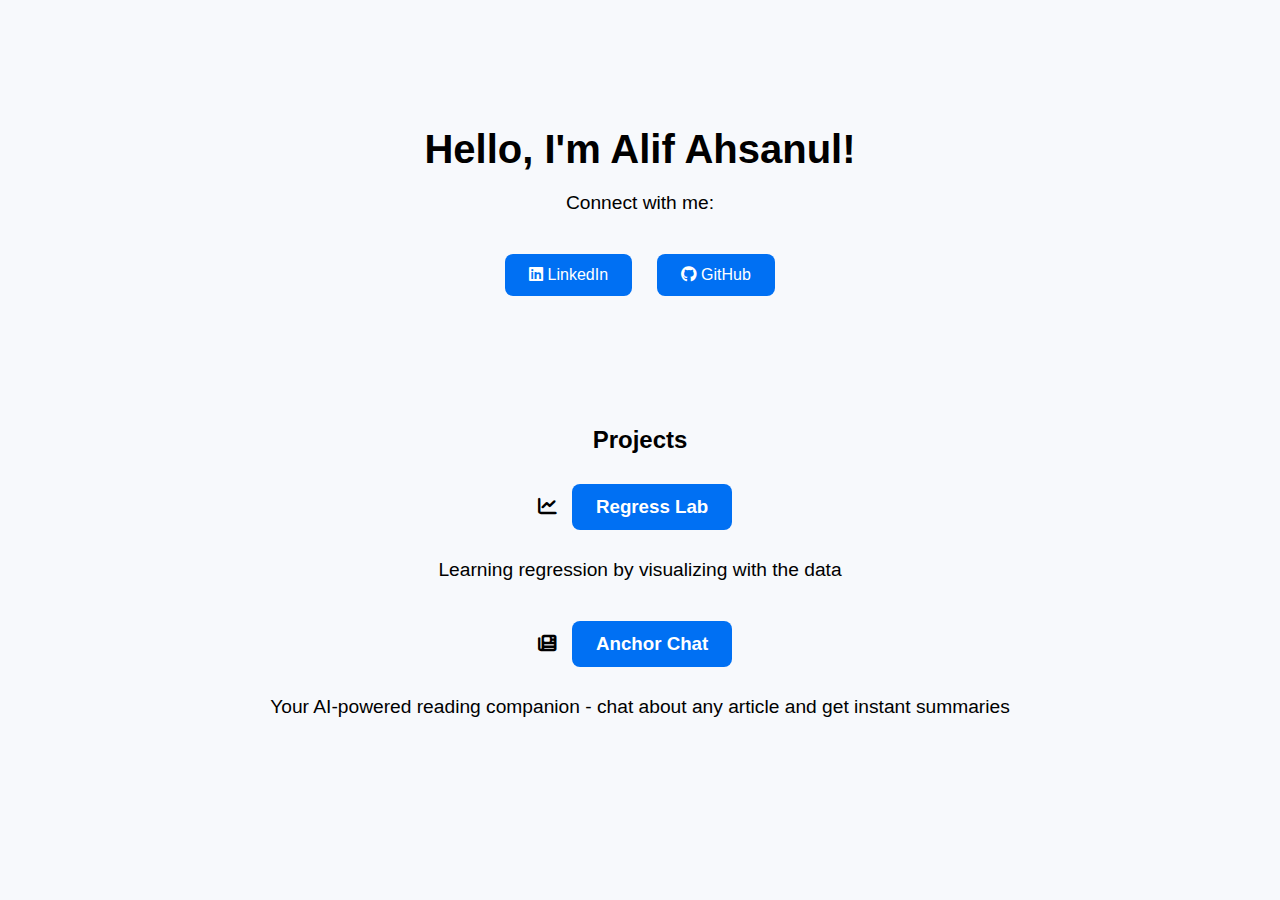
<file: index.html>
<!DOCTYPE html>
<html lang="en">
<head>
    <meta charset="UTF-8" />
    <meta name="viewport" content="width=device-width, initial-scale=1.0"/>
    <title>Alif Ahsanul</title>
    <link rel="icon" type="image/png" href="favicon.png" />
    <link rel="stylesheet" href="styles.css" />
    <!-- Font Awesome for icons -->
    <link rel="stylesheet" href="https://cdnjs.cloudflare.com/ajax/libs/font-awesome/6.5.0/css/all.min.css">
</head>
<body>
    <div class="container">
        <h1>Hello, I'm Alif Ahsanul!</h1>
        <p>Connect with me:</p>
        <a href="https://www.linkedin.com/in/alifahsanul" target="_blank" class="btn">
            <i class="fab fa-linkedin"></i> LinkedIn
        </a>
        <a href="https://github.com/alifahsanul" target="_blank" class="btn">
            <i class="fab fa-github"></i> GitHub
        </a>
    </div>

    <div class="projects-container">
        <h2>Projects</h2>
        <div class="project-item">
            <h3>
                <i class="fas fa-chart-line"></i>
                <a href="https://regress-lab.vercel.app/" target="_blank">Regress Lab</a>
            </h3>
            <p>Learning regression by visualizing with the data</p>
        </div>
        <div class="project-item">
            <h3>
                <i class="fas fa-newspaper"></i>
                <a href="https://anchor-chat.vercel.app" target="_blank">Anchor Chat</a>
            </h3>
            <p>Your AI-powered reading companion - chat about any article and get instant summaries</p>
        </div>
    </div>
</body>
</html>
</file>
<file: styles.css>
body {
    font-family: Arial, sans-serif;
    text-align: center;
    background-color: #f7f9fc;
    margin: 0;
    padding: 0;
}

.container {
    padding: 100px 20px;
}

h1 {
    font-size: 2.5em;
    margin-bottom: 20px;
}

p {
    font-size: 1.2em;
    margin-bottom: 30px;
}

a {
    display: inline-block;
    margin: 10px;
    padding: 12px 24px;
    background-color: #0070f3;
    color: white;
    text-decoration: none;
    border-radius: 8px;
    transition: background-color 0.3s ease;
}

a:hover {
    background-color: #0059c1;
}
</file>
